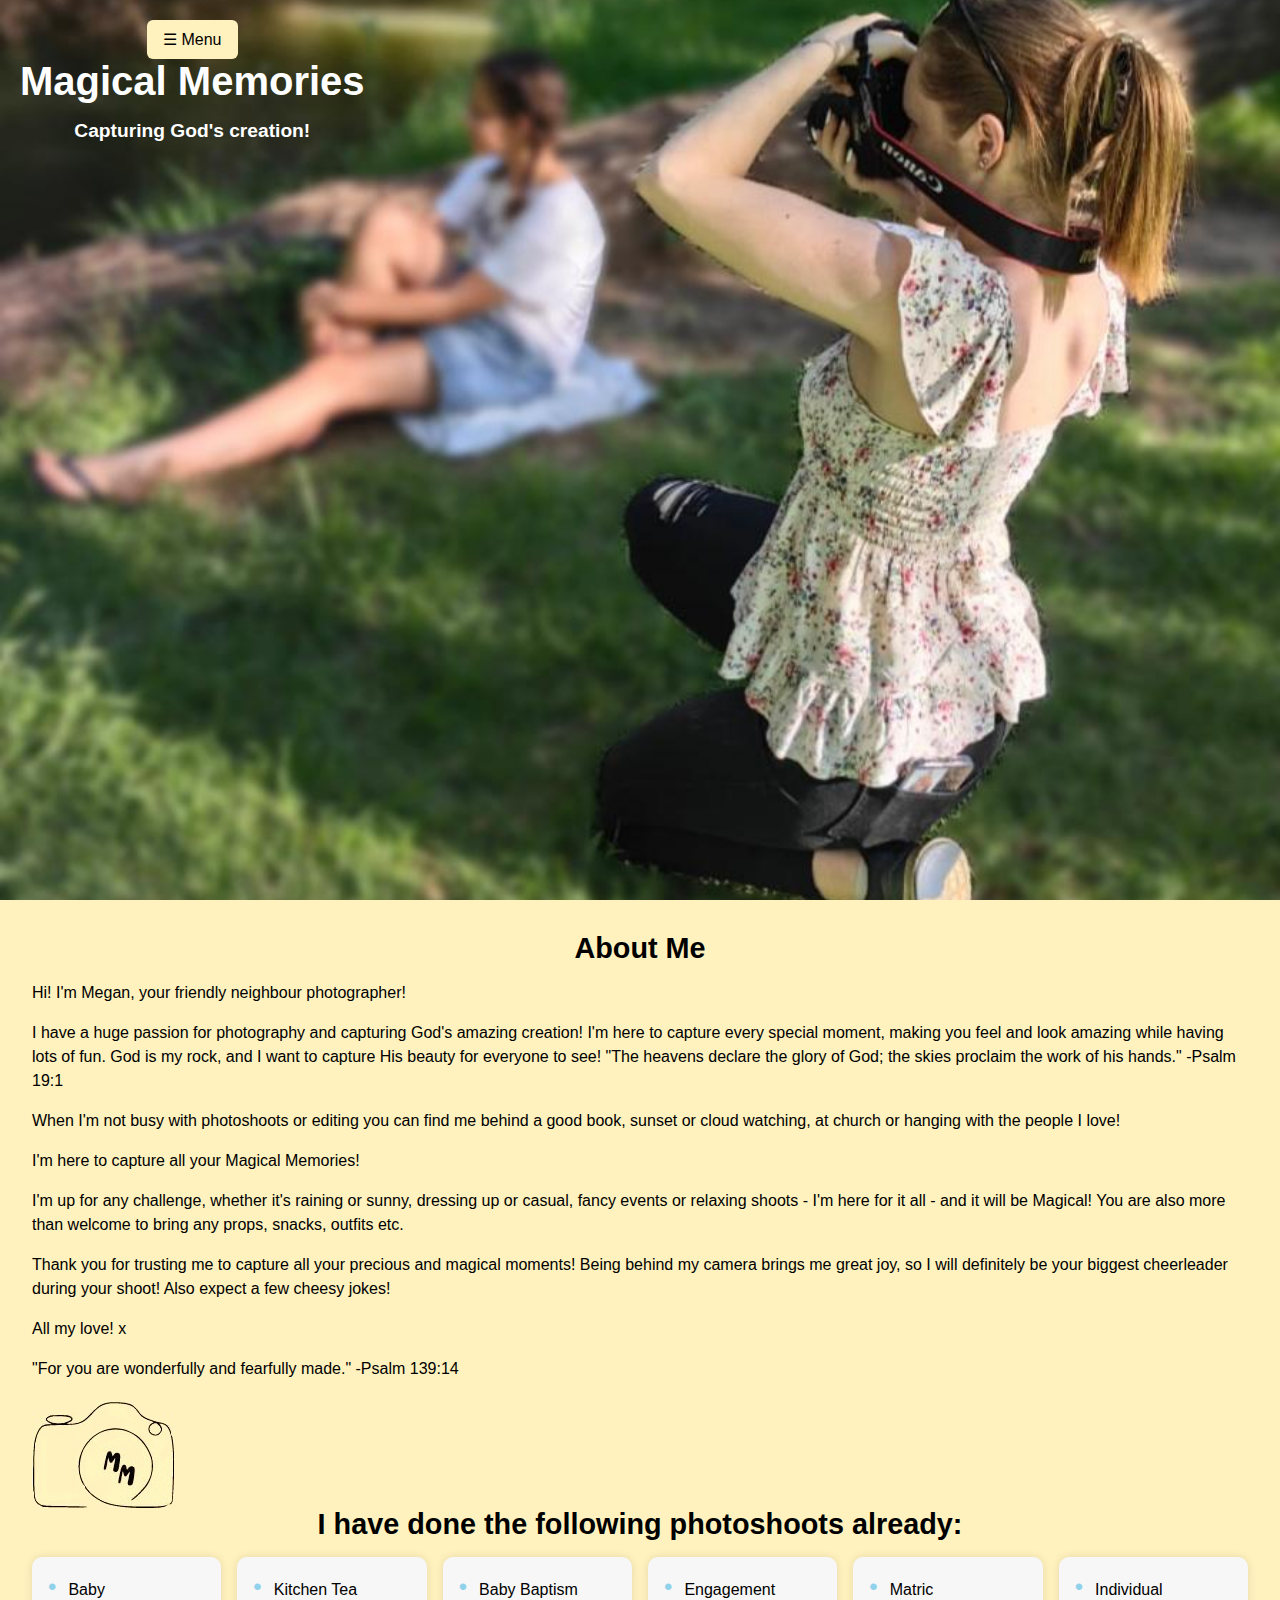
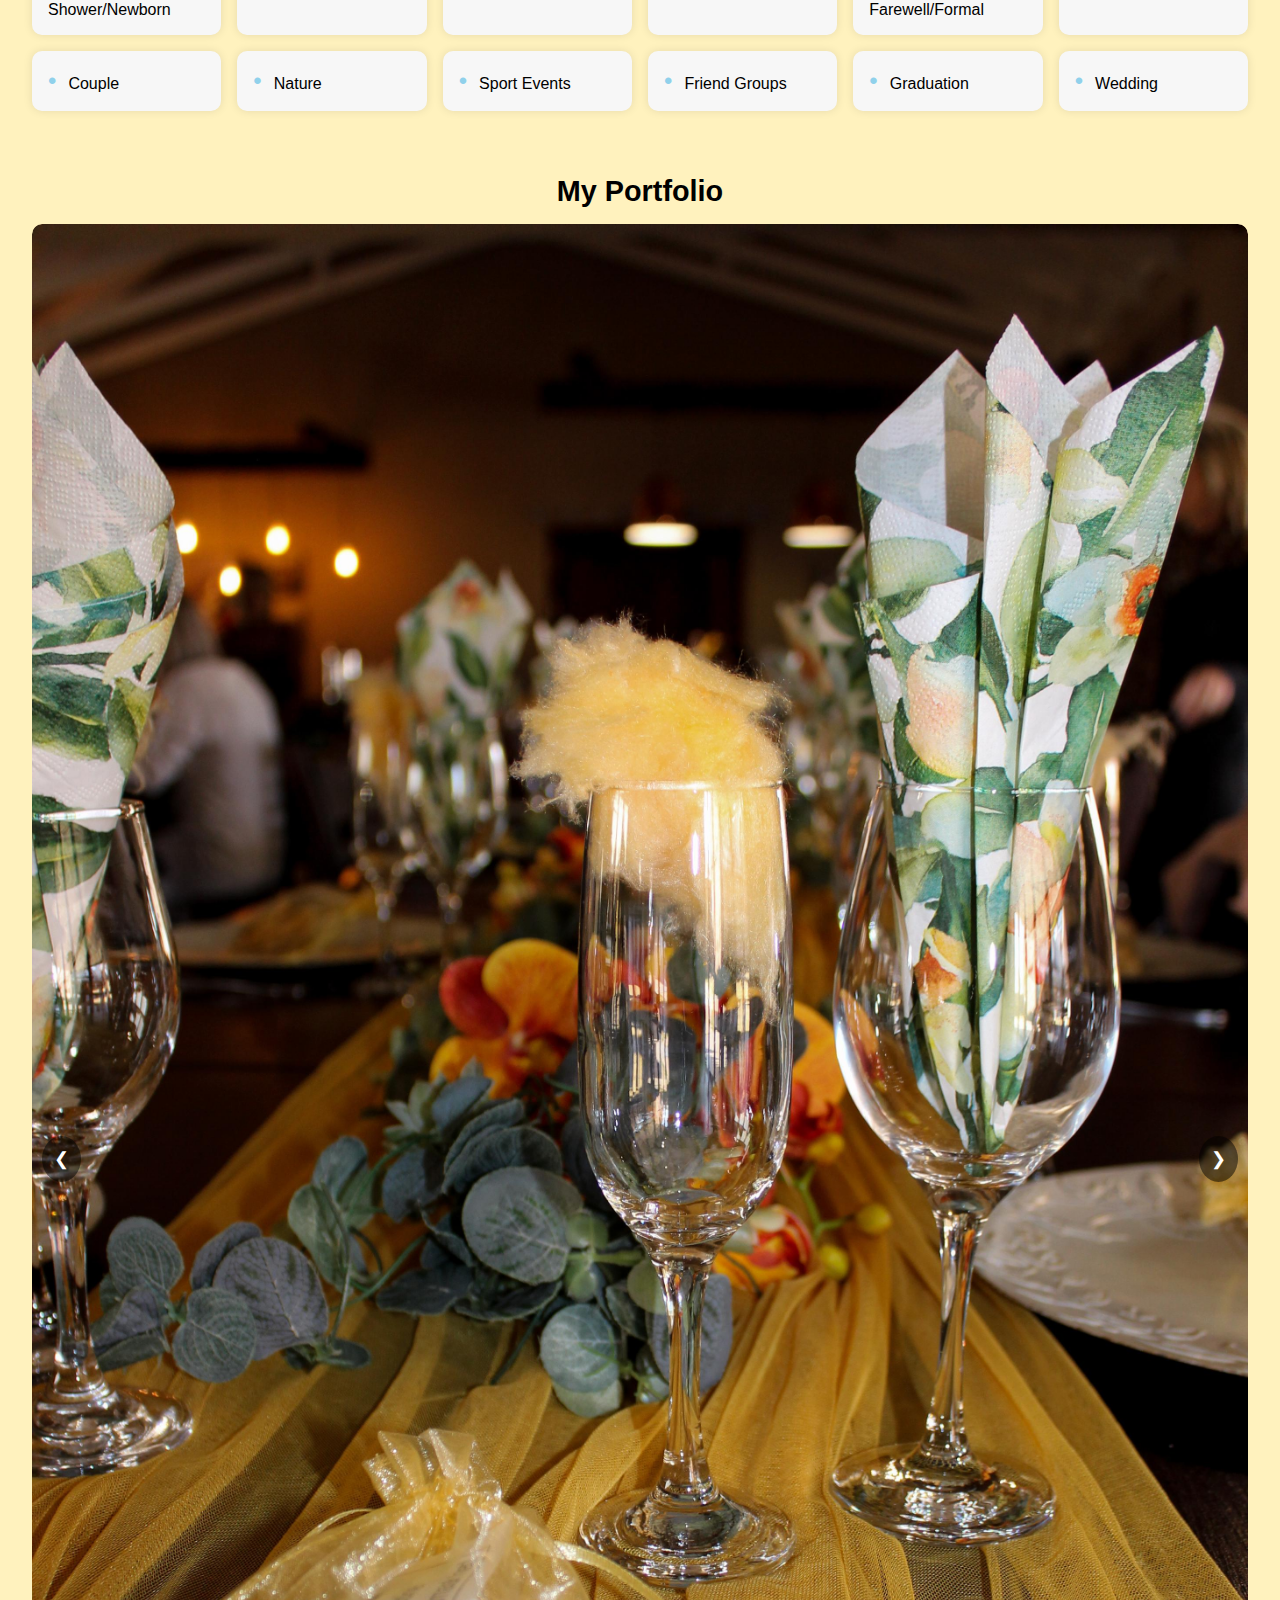
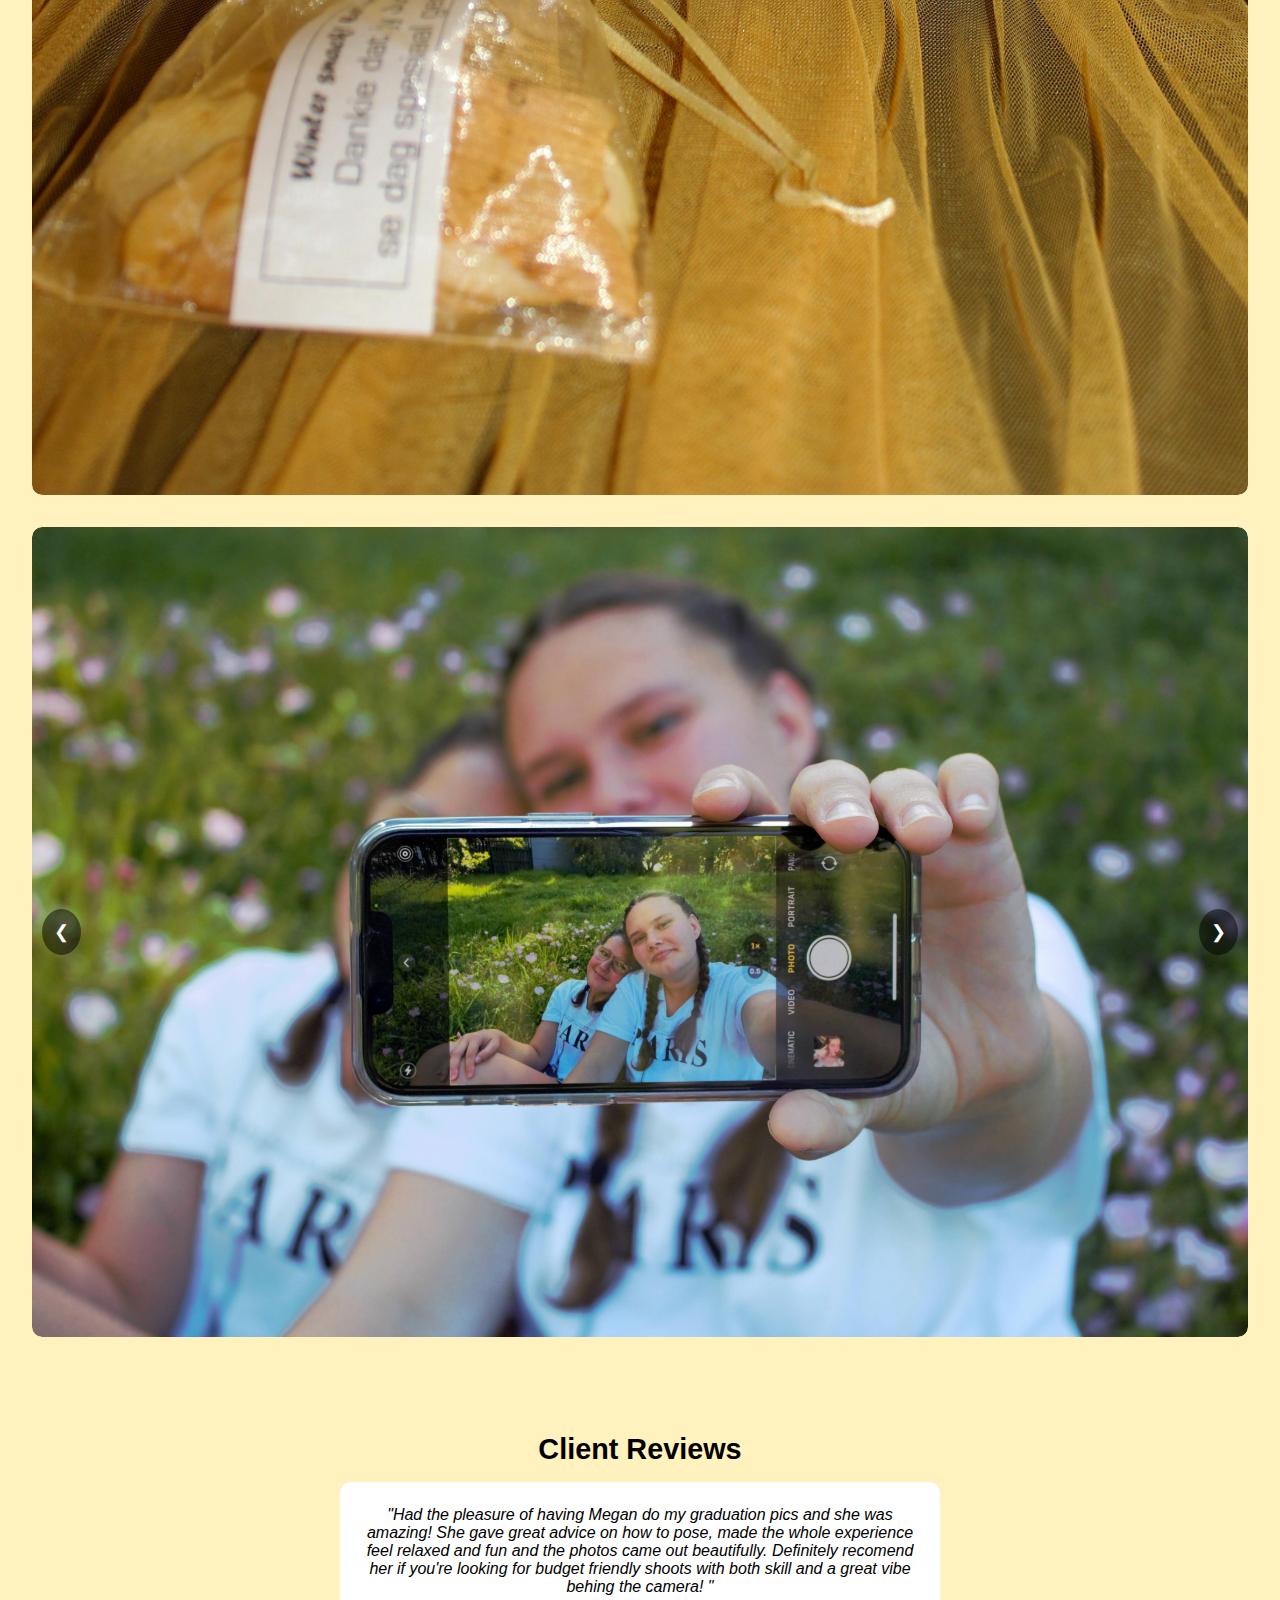
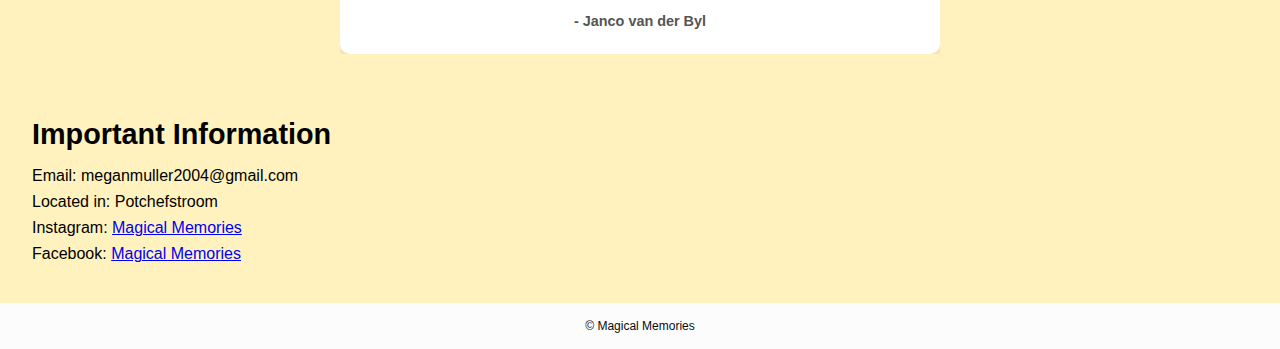
<file: index.html>
<!DOCTYPE html>
<html lang="en">
<head>
    <meta charset="UTF-8">
    <meta name="viewport" content="width=device-width, initial-scale=1.0">
    <title>Magical Memories</title>
    <link rel="stylesheet" href="style.css">
</head>
<body>
    
    <section id="hero">

        <div class="dropdown">
            <button onclick="toggleDropdown()" class="dropbtn">☰ Menu</button>
            <div id="dropdownContent" class="dropdown-content">
              <a href="#hero">Home</a>
              <a href="#about">About Me</a>
              <a href="#gallery">My Portfolio</a>
              <a href="#contact">More Information</a>
              <a href="Quote.html" target="_blank">Just a Message away</a>
            </div>

        <div class="background-image">
            <h1 class="heading">Magical Memories</h1>
            <h2 class="subheading">Capturing God's creation!</h2>
        </div>
    </section>

    <section id="about">
        <h1>About Me</h1>
        <p> Hi! I'm Megan, your friendly neighbour photographer!</p> 

        <p> I have a huge passion for photography and capturing God's amazing creation! I'm here to capture every special moment, making you feel and look amazing while having lots of fun. God is my rock, and I want to capture His beauty for everyone to see! 
            "The heavens declare the glory of God; the skies proclaim the work of his hands." -Psalm 19:1 </p>
            
        <p> When I'm not busy with photoshoots or editing you can find me behind a good book, sunset or cloud watching, at church or hanging with the people I love!</p> 
            
        <p> I'm here to capture all your Magical Memories!</p>
        <p>  I'm up for any challenge, whether it's raining or sunny, dressing up or casual, fancy events or relaxing shoots - I'm here for it all - and it will be Magical! You are also more than welcome to bring any props, snacks, outfits etc.</p> 
            
        <p>Thank you for trusting me to capture all your precious and magical moments! Being behind my camera brings me great joy, so I will definitely be your biggest cheerleader during your shoot! Also expect a few cheesy jokes!</p> 
        <p>All my love! x </p>
            
        <p>"For you are wonderfully and fearfully made." -Psalm 139:14</p>
        <div class="infologo">
            <img src="Images/Camera image - Edited.jpg" alt="Camera Logo">
        </div>

        <h1>I have done the following photoshoots already:</h1>
        <ul class="bullet-list">      
            <li>Baby Shower/Newborn</li>         
            <li>Kitchen Tea</li>         
            <li>Baby Baptism</li>         
            <li>Engagement</li> 
            <li>Matric Farewell/Formal</li>
            <li>Individual</li>
            <li>Couple</li>
            <li>Nature</li>
            <li>Sport Events</li>
            <li>Friend Groups</li>
            <li>Graduation</li>
            <li>Wedding</li>
        </ul>    
    </section>
    <section id="gallery">
        <h1>My Portfolio</h1>
    
        <div class="slider portrait-slider">
            <div class="slides">
                <img src="Images/Image 1.jpg" alt="Portrait 1">
                <img src="Images/Image 2.jpg" alt="Portrait 2">
                <img src="Images/Image 7 new.jpg" alt="Portrait 3">
                <img src="Images/Image 8.jpg" alt="Portrait 4">
                <img src="Images/Image 9.jpg" alt="Portrait 5">
                <img src="Images/Image 10.jpg" alt="Portrait 6">
                <img src="Images/Image 11.jpg" alt="Portrait 7">
                <img src="Images/Image 12.jpg" alt="Portrait 8">
                <img src="Images/Image 13.jpg" alt="Portrait 9">
                <img src="Images/Image 15.jpg" alt="Portrait 10">
                <img src="Images/Image 16.jpg" alt="Portrait 11"> 
                <img src="Images/Image 17.jpg" alt="Portrait 12"> 
                <img src="Images/Image 18.jpg" alt="Portrait 13"> 
                <img src="Images/Image 19.jpg" alt="Portrait 14"> 
                <img src="Images/Image 20.jpg" alt="Portrait 15"> 
                <img src="Images/Image 21.jpg" alt="Portrait 16"> 
                <img src="Images/Image 22.jpg" alt="Portrait 17"> 
                <img src="Images/Image 23.jpg" alt="Portrait 18">
                <img src="Images/Image 24.jpg" alt="Portrait 38">
                <img src="Images/Image 25.jpg" alt="Portrait 19"> 
                <img src="Images/Image 26.jpg" alt="Portrait 20"> 
                <img src="Images/Image 27.jpg" alt="Portrait 21"> 
                <img src="Images/Image 28.jpg" alt="Portrait 22"> 
                <img src="Images/Image 29.jpg" alt="Portrait 23"> 
                <img src="Images/Image 30.jpg" alt="Portrait 24"> 
                <img src="Images/Image 31.jpg" alt="Portrait 25"> 
                <img src="Images/Image 32.jpg" alt="Portrait 26">           
                <img src="Images/Image 33.jpg" alt="Portrait 27">           
                <img src="Images/Image 34.jpg" alt="Portrait 28">
                <img src="Images/Image 35.jpg" alt="Portrait 39">
                <img src="Images/Image 36.jpg" alt="Portrait 30">
                <img src="Images/Image 37.jpg" alt="Portrait 31">           
                <img src="Images/Image 38.jpg" alt="Portrait 32">           
                <img src="Images/Image 39.jpg" alt="Portrait 33">           
                <img src="Images/Image 40.jpg" alt="Portrait 34">
                <img src="Images/Image 41.jpg" alt="Portrait 40">
                <img src="Images/Image 42.jpg" alt="Portrait 36"> 
                <img src="Images/Image 43.jpg" alt="Portrait 37">                      
            </div>
            <button class="portfolio-prev" onclick="movePortrait(-1)">&#10094;</button>
            <button class="portfolio-next" onclick="movePortrait(1)">&#10095;</button>

        </div>
    
        <div class="slider landscape-slider">
            <div class="slides">
                <img src="Images/Image 3.jpg" alt="Landscape 1">
                <img src="Images/Image 4.jpg" alt="Landscape 2">
                <img src="Images/Image 5.jpg" alt="Landscape 3">
                <img src="Images/Image 6.jpg" alt="Landscape 4">
                <img src="Images/Image 14.jpg" alt="Landscape 5">
                <img src="Images/Image 44.jpg" alt="Landscape 6">
                <img src="Images/Image 45.jpg" alt="Landscape 7">
                <img src="Images/Image 46.jpg" alt="Landscape 8">
                <img src="Images/Image 47.jpg" alt="Landscape 9">
                <img src="Images/Image 48.jpg" alt="Landscape 10">
                <img src="Images/Image 49.jpg" alt="Landscape 11">
                <img src="Images/Image 50.jpg" alt="Landscape 12">
                <img src="Images/Image 51.jpg" alt="Landscape 13">
                
            </div>
            <button class="portfolio-prev" onclick="moveLandscape(-1)">&#10094;</button>
            <button class="portfolio-next" onclick="moveLandscape(1)">&#10095;</button>

        </div>
    </section>

    <section id="reviews">
        <h1>Client Reviews</h1>
        <div class="reviews-slider">
            <div class="review">
                <p>"Had the pleasure of having Megan do my graduation pics and she was amazing! 
                    She gave great advice on how to pose, made the whole experience feel relaxed 
                    and fun and the photos came out beautifully. 
                    Definitely recomend her if you're looking for budget friendly shoots with both skill and a 
                    great vibe behing the camera!
                    "</p>
                <span>- Janco van der Byl</span>
            </div>
            <div class="review">
                <p>"The photos from my graduation, taken by Megan, were absolutely stunning! 
                    They captured every moment perfectly—the joy, the pride, the little details I'll never forget. 
                    The lighting was flawless, and the compositions made me look my best without feeling staged. 
                    I'm beyond happy with how they turned out and can't wait to frame a few for my wall. 
                    Highly recommend their work!
                    "</p>
                <span>- Henno Brits</span>
            </div>
            <div class="review">
                <p>"Absolutely loved my photoshoot with Megan from Magical Memories! She made me feel so comfortable and confident,
                    and the photos turned out stunning. Her talent and passion really shine through — highly recommend!"</p>
                <span>- Ruan Steenkamp.</span>
            </div>
            <div class="review">
                <p>"Dankie vir my amazing graduation foto’s. Jy het die dag so special gemaak met jou vriendelike glimlag en oulik idees!
                    Ek sal enige dag weer jou gebruik om ‘n spesiale dag af te neem. "</p>
                <span>- Denike Muller</span>
            </div>
            <div class="review">
                <p>"10/10, dit was so lekker om met Megan te werk. Sy het ons baie gemaklik laat voel, die foto's het so mooi uit gekom. "</p>
                <span>- Carika Haasbroek</span>
            </div>
    </section>
    <section id="contact">
        <h1>Important Information</h1>
        <p>Email: meganmuller2004@gmail.com</p>
        <p>Located in: Potchefstroom</p>
        <p>Instagram: <a href="https://www.instagram.com/magical_memories.mm?igsh=YzEwY2UwMzivcmM2" target="_blank">Magical Memories</a></p>
        <p>Facebook: <a href="https://www.facebook.com/share/18XVGEqDo1/" target="_blank">Magical Memories</a></p>
    </section>

    <footer>
        <p>&copy; Magical Memories</p>
    </footer>    
    
<script src="script.js"></script>
</body>
</html>
</file>
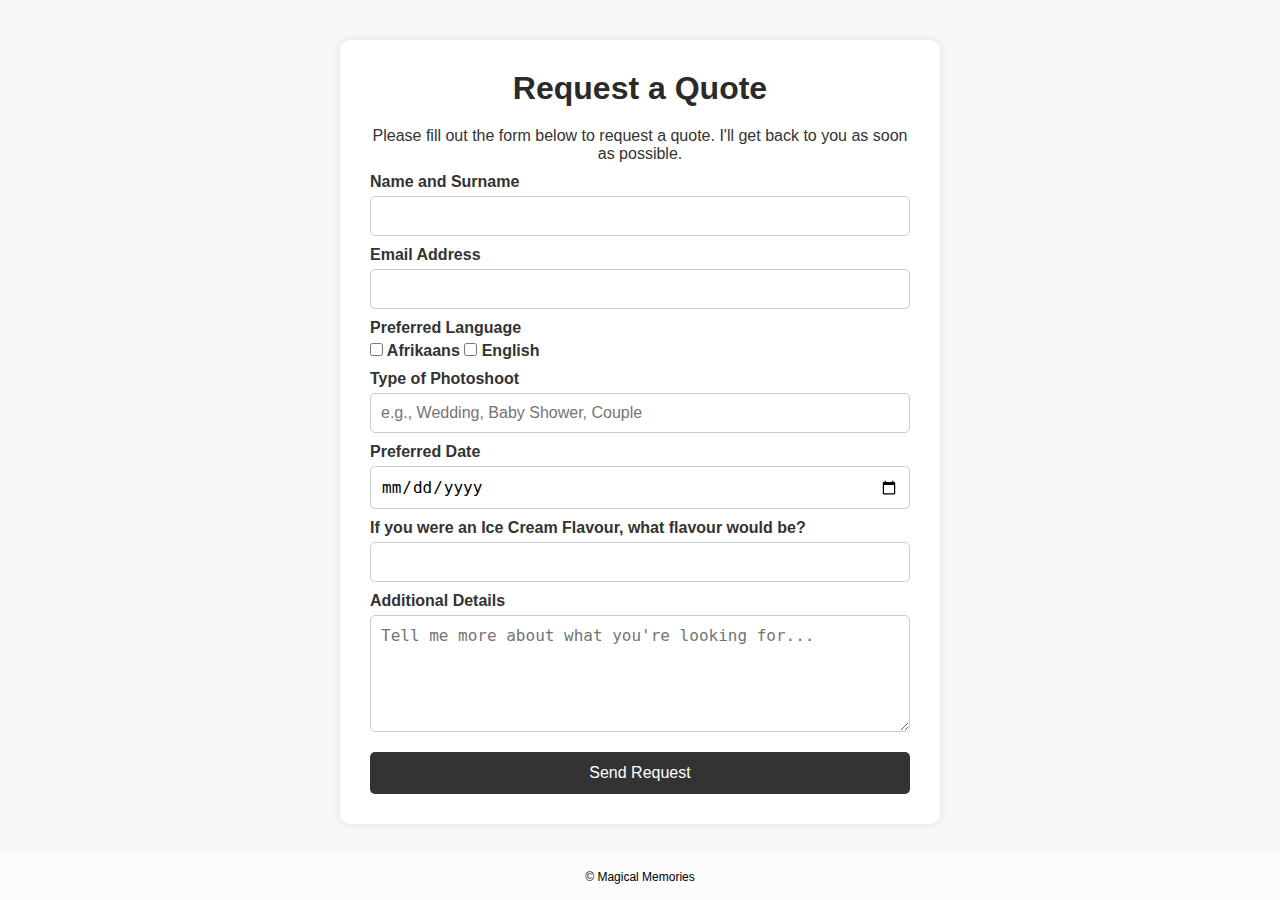
<file: Quote.html>
<!DOCTYPE html>
<html lang="en">
<head>
    <meta charset="UTF-8">
    <meta name="viewport" content="width=device-width, initial-scale=1.0">
    <title>Request a Quote - Magical Memories</title>
    <link rel="stylesheet" href="style.css">
    <style>
        body {
            background-color: #f8f8f8;
            color: #333;
            margin: 0;
            padding: 0;
        }

        header {
            background-color: #333;
            padding: 1em 0;
            text-align: center;
        }

        header a {
            color: #fff;
            margin: 0 15px;
            text-decoration: none;
            font-weight: bold;
        }

        section.quote-form-section {
            max-width: 600px;
            margin: 40px auto;
            padding: 30px;
            background-color: #ffffff;
            border-radius: 10px;
            box-shadow: 0 0 10px rgba(0, 0, 0, 0.1);
        }

        section h1 {
            text-align: center;
            margin-bottom: 20px;
            color: #2a2a2a;
        }

        form {
            display: flex;
            flex-direction: column;
        }

        label {
            margin: 10px 0 5px;
            font-weight: bold;
        }

        input, textarea {
            padding: 10px;
            border: 1px solid #ccc;
            border-radius: 5px;
            font-size: 16px;
        }

        button {
            margin-top: 20px;
            padding: 12px;
            background-color: #333;
            color: white;
            border: none;
            border-radius: 5px;
            font-size: 16px;
            cursor: pointer;
        }

        button:hover {
            background-color: #FFF2BE;
        }

        footer {
            text-align: center;
            padding: 1em;
            background-color: #fcfcfc;
            color: rgb(0, 0, 0);
            position: fixed;
            bottom: 0;
            width: 100%;
        }
    </style>
</head>
<body>
    
    <section class="quote-form-section">
        <h1>Request a Quote</h1>
        <p style="text-align: center;">Please fill out the form below to request a quote. I'll get back to you as soon as possible.</p>

        <form action="https://formspree.io/f/mldbjryr" method="POST">
            <label for="name">Name and Surname</label>
            <input type="text" id="name" name="name" required>

            <label for="email">Email Address</label>
            <input type="email" id="email" name="email" required>

            <label>Preferred Language</label>
            <div class="language-options">
                <label><input type="checkbox" name="language" value="Afrikaans"> Afrikaans</label>
                <label><input type="checkbox" name="language" value="English"> English</label>
            </div>

            <label for="photoshoot">Type of Photoshoot</label>
            <input type="text" id="photoshoot" name="photoshoot" placeholder="e.g., Wedding, Baby Shower, Couple" required>

            <label for="date">Preferred Date</label>
            <input type="date" id="date" name="date">

            <label for="Funny Question">If you were an Ice Cream Flavour, what flavour would be?</label>
            <input type="text" id="Funny" name="Funny" required>


            <label for="message">Additional Details</label>
            <textarea id="message" name="message" rows="5" placeholder="Tell me more about what you're looking for..." required></textarea>

            <button type="submit">Send Request</button>
        </form>
    </section>

    <footer>
        <p>&copy; Magical Memories</p>
    </footer>
</body>
</html>
</file>
<file: style.css>
/* Base Reset */
* {
    box-sizing: border-box;
    margin: 0;
    padding: 0;
}

html {
    scroll-behavior: smooth;
}

body {
    margin: 0;
    padding: 0;
    font-family: Arial, sans-serif;
    background-color: #FFF2BE;
    -webkit-appearance: none; /* Prevent iOS from adjusting colors */
    appearance: none;
    -webkit-tap-highlight-color: rgba(0,0,0,0); /* Remove tap highlight */
}

img {
    max-width: 100%;
    height: auto;
    display: block;
}

/* Dropdown Menu */
.dropdown {
    position: absolute;
    top: 20px;
    left: 20px;
    z-index: 999;
    margin: 0 !important;
    padding: 0 !important;
}

.dropbtn {
    background-color: #FFF2BE;
    color: black;
    padding: 10px 16px;
    font-size: 16px;
    border: none;
    border-radius: 6px;
    cursor: pointer;
    margin: 0;
    padding-left: 16px;
    padding-right: 16px;
}

.dropdown-content {
    display: none;
    position: absolute;
    top: 40px;
    left: 0;
    background-color: #fdfdfd;
    min-width: 160px;
    box-shadow: 0px 8px 16px rgba(0,0,0,0.2);
    z-index: 1000;
    border-radius: 6px;
    margin: 0;
    padding: 0;
}

.dropdown-content a {
    color: black;
    padding: 12px 16px;
    text-decoration: none;
    display: block;
    margin: 0;
}

.dropdown-content a:hover {
    background-color: #f1f1f1;
}

/* Hero Section */
#hero {
    background-image: url('Images/Background Image .jpg');
    background-size: cover;
    background-position: center;
    background-repeat: no-repeat;
    height: 100dvh; /* 💡 This fixes mobile height issues */
    display: flex;
    justify-content: center;
    align-items: center;
    text-align: center;
    padding: 2rem;
    position: relative;
    color: white;
}

.heading {
    font-size: 2.5rem;
    margin-bottom: 1rem;
}

.subheading {
    font-size: 1.2rem;
}

/* About Section */
#about {
    padding: 2rem;
    background-color: #FFF2BE;
    text-align: left;
}

#about h1 {
    font-size: 1.8rem;
    text-align: center;
    margin-bottom: 1rem;
}

#about p {
    font-size: 1rem;
    margin-bottom: 1rem;
    line-height: 1.5;
}

.bullet-list {
    display: grid;
    grid-template-columns: repeat(auto-fit, minmax(180px, 1fr));
    gap: 1rem;
    list-style: none;
    padding: 0;
    margin-top: 1rem;
}

.bullet-list li {
    background-color: #f7f7f7;
    padding: 1rem;
    border-radius: 10px;
    box-shadow: 0 0 10px rgba(0, 0, 0, 0.1);
}

.bullet-list li::before {
    content: "\2022";
    font-size: 1.5em;
    margin-right: 0.5em;
    color: #90d1eb;
}

.infologo {
    text-align: center;
    margin-top: 2rem auto;
    display: block;
}

/* Gallery Section */
#gallery {
    background-color: #FFF2BE;
    padding: 2rem;
}

#gallery h1 {
    text-align: center;
    font-size: 1.8rem;
    margin-bottom: 1rem;
}

.slider {
    position: relative;
    overflow: hidden;
    width: 100%;
    margin: 0 auto 2rem;
    border-radius: 10px;
}

.slides {
    display: flex;
    transition: transform 0.5s ease-in-out;
    width: 100%;
}

.slides img {
    width: 100%;
    flex-shrink: 0;
    border-radius: 10px;
}

.portfolio-prev,
.portfolio-next {
    position: absolute;
    top: 50%;
    transform: translateY(-50%);
    background-color: rgba(0,0,0,0.5);
    color: white;
    border: none;
    padding: 12px;
    font-size: 18px;
    cursor: pointer;
    border-radius: 50%;
    z-index: 10;
}

.portfolio-prev:hover,
.portfolio-next:hover {
    background-color: rgba(0,0,0,0.8);
}

.portfolio-prev { left: 10px; }
.portfolio-next { right: 10px; }

/* Reviews Section */
#reviews {
    background-color: #FFF2BE;
    padding: 2rem;
    text-align: center;
}

#reviews h1 {
    font-size: 1.8rem;
    margin-bottom: 1rem;
}

.reviews-slider {
    position: relative;
    overflow: hidden;
    width: 100%;
    max-width: 600px;
    margin: 0 auto;
}

.review {
    display: none;
    background-color: #ffffff;
    padding: 1.5rem;
    border-radius: 10px;
    box-shadow: 0 4px 8px rgba(0,0,0,0.1);
}

.review.active {
    display: block;
}

.review p {
    font-size: 1rem;
    font-style: italic;
    margin-bottom: 1rem;
}

.review span {
    font-weight: bold;
    font-size: 0.9rem;
    color: #555;
}

button.prev,
button.next {
    position: absolute;
    top: 50%;
    transform: translateY(-50%);
    background-color: rgba(0,0,0,0.5);
    color: white;
    border: none;
    padding: 12px;
    font-size: 18px;
    cursor: pointer;
    border-radius: 50%;
    z-index: 10;
}

button.prev:hover,
button.next:hover {
    background-color: rgba(0,0,0,0.8);
}

button.prev { left: 10px; }
button.next { right: 10px; }

/* Contact Section */
#contact {
    padding: 2rem;
    background-color: #FFF2BE;
}

#contact h1 {
    font-size: 1.8rem;
    margin-bottom: 1rem;
}

#contact p {
    font-size: 1rem;
    margin-bottom: 0.5rem;
}

.quote-form {
    max-width: 500px;
    margin: 0 auto;
    display: flex;
    flex-direction: column;
    gap: 10px;
}

.quote-form input,
.quote-form textarea {
    padding: 10px;
    border: 1px solid #ccc;
    border-radius: 5px;
}

.quote-form button {
    background-color: #333;
    color: white;
    padding: 10px;
    border: none;
    border-radius: 5px;
    cursor: pointer;
}

.quote-form button:hover {
    background-color: #555;
}

/* Footer */
footer {
    background-color: #fcfcfc;
    color: #0c0c0c;
    text-align: center;
    padding: 1rem 0;
}

footer p {
    font-size: 12px;
}

/* Mobile Responsive Styles */
@media (max-width: 768px) {
    .heading {
        font-size: 2rem;
    }

    .subheading {
        font-size: 1rem;
    }

    #about h1,
    #gallery h1,
    #contact h1 {
        font-size: 1.5rem;
    }

    #about p,
    #contact p {
        font-size: 0.95rem;
    }

    .bullet-list {
        grid-template-columns: 1fr;
    }

    .portfolio-prev,
    .portfolio-next {
        font-size: 1.2rem;
        padding: 8px;
    }

    .review {
        padding: 1rem;
    }
}
</file>
